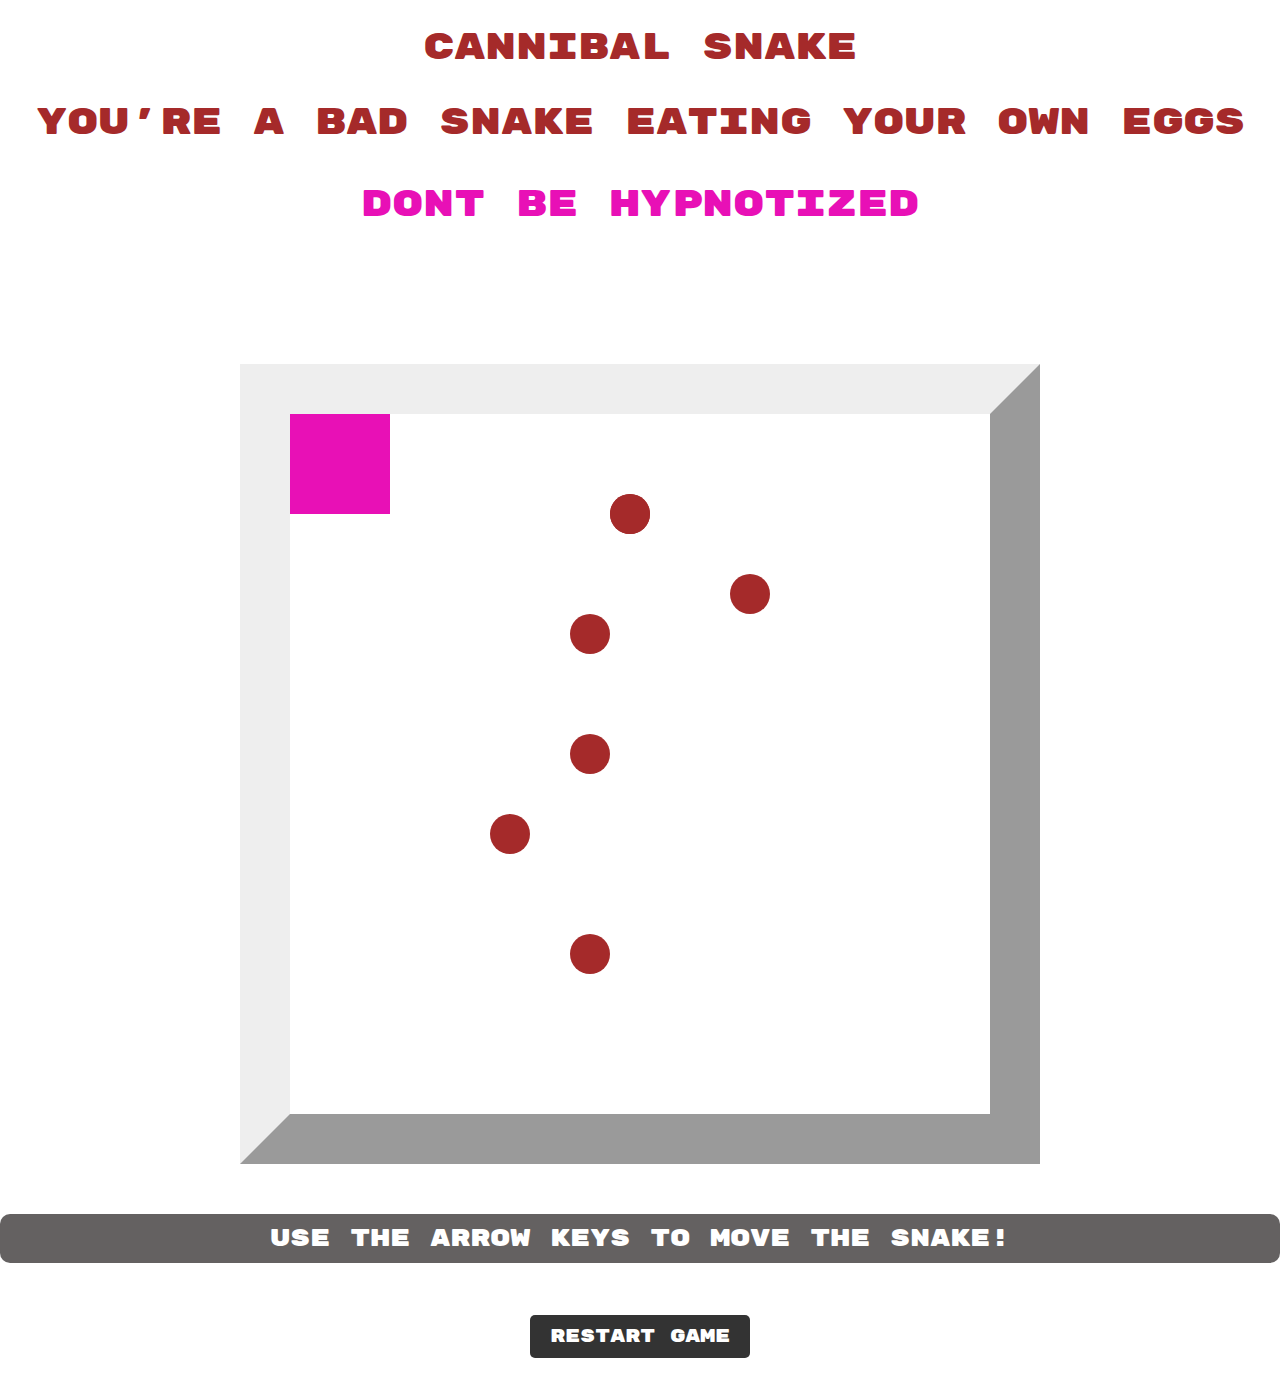
<file: index.html>
<!DOCTYPE html>
<html lang="en">
  <head>
    <meta charset="UTF-8" />
    <meta name="viewport" content="width=device-width, initial-scale=1.0" />
    <title>Cannibal Snake</title>

    <link rel="preconnect" href="https://fonts.googleapis.com" />
    <link rel="preconnect" href="https://fonts.gstatic.com" crossorigin />

    <link
      href="https://fonts.googleapis.com/css2?family=Rubik+Mono+One:wght@400;500&display=swap"
      rel="stylesheet"
    />

    <link rel="stylesheet" href="css/style.css" />
    <script defer src="js/app.js"></script>
  </head>
  <body>
    <h1 class="rubik-mono-one-regular">Cannibal Snake</h1>
    <h2 class="rubik-mono-one-regular">
      You're a bad snake eating your own eggs
    </h2>
    <h3 class="rubik-mono-one-regular" id="myColor">Dont Be Hypnotized </h3>

    <div id="board">
      <div
        id="snakebody"
        class="snake-segment"
        style="
          position: absolute;
          width: 100px;
          height: 100px;
          background-color: rgb(232, 16, 182);
          left: 0px;
          top: 0px;
        "
      ></div>
      <div class="egg"></div>
    </div>
    <h4 id="howToPlay" class="rubik-mono-one-regular">
        Use the arrow keys to move the snake!
    </h4>
    <button id="restartButton" class="restart-button">Restart Game</button>
  </body>
</html>
</file>
<file: css/style.css>
#board {
    border:  4px solid black;
    border: 50px outset;
    width: 700px;
    height: 700px;
    margin: auto;
    position: relative;
    transform: translateY(100px);
    display: grid;
    background-image: url('https://wallpapers.com/images/high/snake-game-loading-screen-9po4zuz368r8u1cg.webp');
    background-size: cover;
    background-repeat: no-repeat;
    background-position: center;
}



#snakebody {
    width: 100px;
    height: 100px;
    left:500px;
    bottom: 400px;
    background-color: blue;
    position: absolute;
    border: 50px;
    box-sizing: border-box;
    z-index: 2;
}

.egg {
    width: 40px;
    height: 40px;
    
    border-radius: 20px;
    z-index: 1;
    position: absolute;
}

.rubik-mono-one-regular {
    font-family: "Rubik Mono One", monospace;
    font-weight: 400;
    font-style: normal;
    text-align: center;
    font-size: 37px;
    color: brown;
  }
  body {
    background-image: url('https://cache.desktopnexus.com/cropped-wallpapers/2016/2016165-2560x1440-[DesktopNexus.com].jpg?st=2folmGGr7xExW-E9TK3Vgw&e=1723386124');
    background-size: cover; 
    background-position: center; 
    background-attachment: fixed; 
    background-repeat: no-repeat; 
    margin: 0; 
    padding: 0; 


  }
  h3{
    text-align: center
    ;
  }
  #myColor{
    color: rgb(232, 16, 182);
  }
  #howToPlay {
    font-size: 24px;
    color: white;
    text-align: center;
    margin-top: 150px;
    background-color: rgba(34, 30, 30, 0.7); 
    padding: 10px;
    border-radius: 10px;
    display: inline-block; 
    position: relative;
    width: 100%; 
    box-sizing: border-box; 
  }

.restart-button {
    display: block;
    margin: 20px auto; 
    padding: 10px 20px;
    font-size: 18px;
    font-family: "Rubik Mono One", monospace;
    font-weight: 400;
    color: white;
    background-color: #333; 
    border: none;
    border-radius: 5px;
    cursor: pointer;
    transition: background-color 0.3s ease;
}

.restart-button:hover {
    background-color: 
    rgba(34, 30, 30, 0.7); 
   
}
</file>
